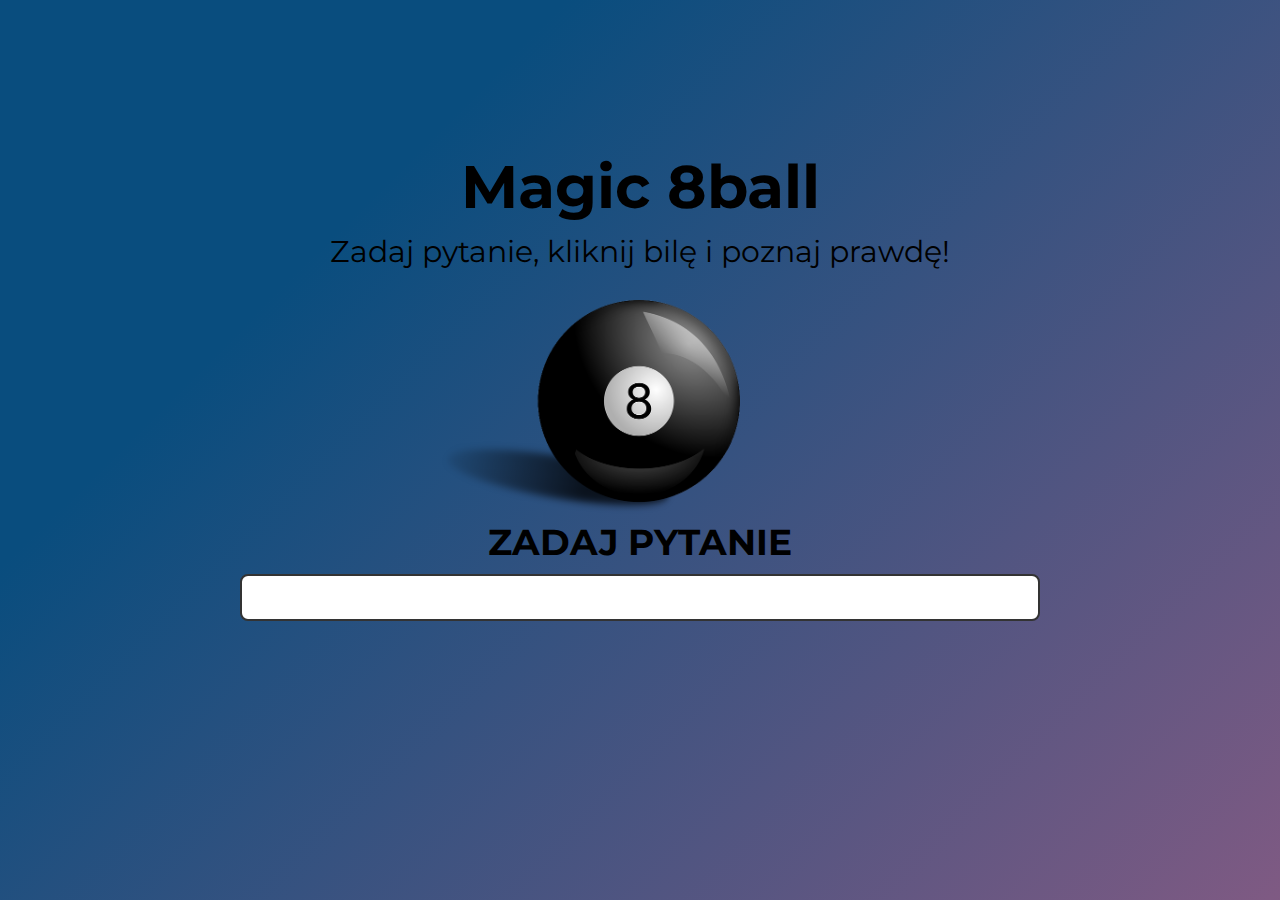
<file: projects/8ball/index.html>
<!DOCTYPE html>
<html lang="pl">
<head>
    <meta charset="UTF-8">
    <meta name="viewport" content="width=device-width, initial-scale=1.0">
    <title>Walidator formularza</title>
    <link rel="preconnect" href="https://fonts.googleapis.com">
    <link rel="preconnect" href="https://fonts.gstatic.com" crossorigin>
    <link
        href="https://fonts.googleapis.com/css2?family=Dancing+Script:wght@400;700&family=Montserrat:wght@100;400;700&display=swap"
        rel="stylesheet">
    <link rel="stylesheet" href="style.css">
</head>
<body>

<div class="wrapper">
<div class="info">
    <h1>Magic 8ball</h1>
    <p>Zadaj pytanie, kliknij bilę i poznaj prawdę!</p>
</div>

<div class="ball-img">
    <img src="ball-g14b33c779_640.png" alt="8ball">
</div>

<div class="question-area">
    <h2>Zadaj pytanie</h2>
    <input type="text">
    <p class="answer"></p>
    <p class="error"></p>
</div>
</div>





<script src="script.js"></script>
</body>
</html>
</file>
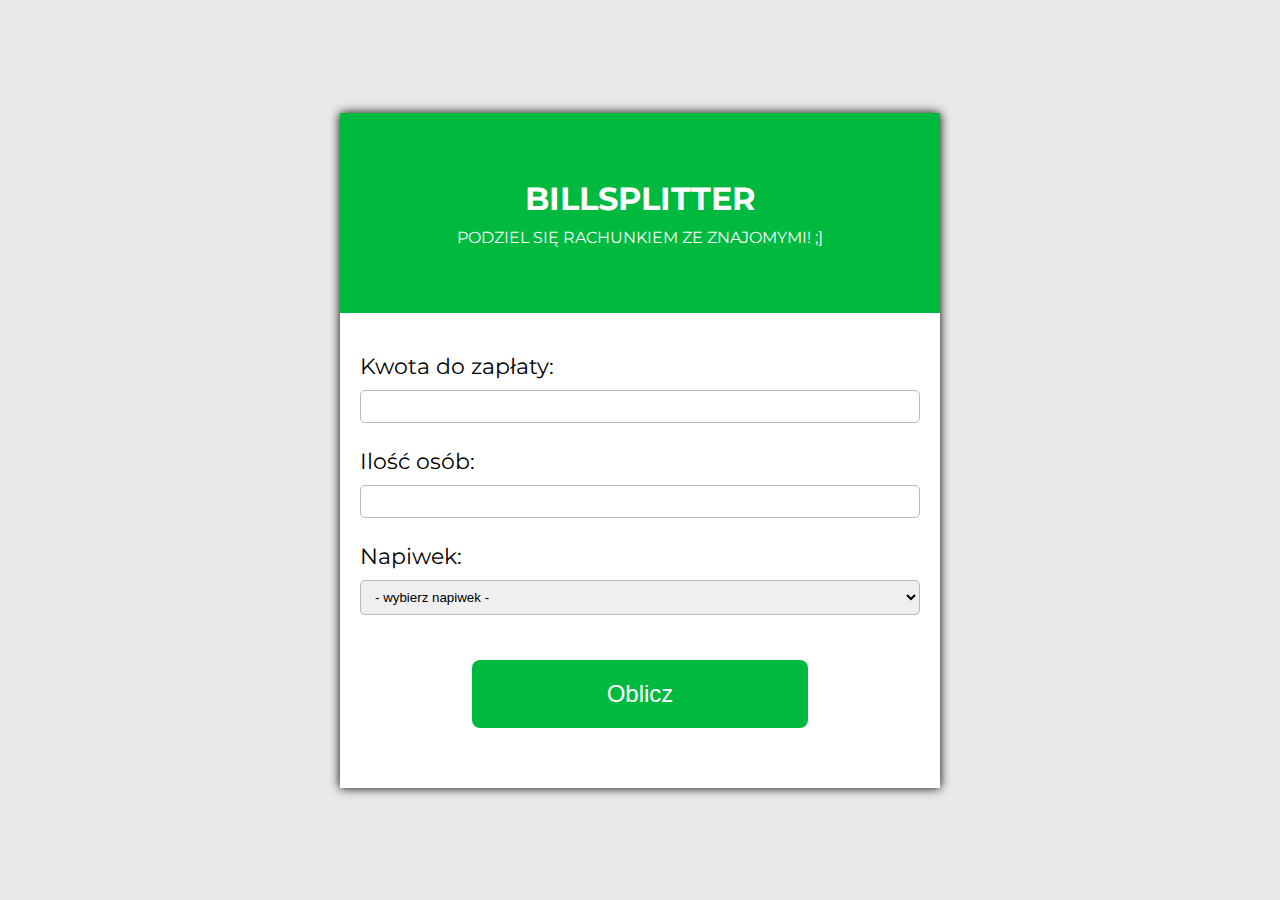
<file: projects/Billsplitter/index.html>
<!DOCTYPE html>
<html lang="pl">

<head>
    <meta charset="UTF-8">
    <meta name="viewport" content="width=device-width, initial-scale=1.0">
    <title>Billsplitter</title>
    <link rel="preconnect" href="https://fonts.googleapis.com">
    <link rel="preconnect" href="https://fonts.gstatic.com" crossorigin>
    <link
        href="https://fonts.googleapis.com/css2?family=Dancing+Script:wght@400;700&family=Montserrat:wght@100;400;700&display=swap"
        rel="stylesheet">
    <link rel="stylesheet" href="main.css">
</head>

<body>

    <div class="wrapper">

        <div class="top">
            <h1>Billsplitter</h1>
            <p>Podziel się rachunkiem ze znajomymi! ;]</p>
        </div>
        <div class="bottom">
            <label for="price">Kwota do zapłaty:</label>
            <input type="number" id="price">

            <label for="people">Ilość osób:</label>
            <input type="number" id="people">

            <label for="tip">Napiwek:</label>
            <select id="tip">
                <option value="0" disabled selected>- wybierz napiwek -</option>
                <option value="0.05">5%</option>
                <option value="0.1">10%</option>
                <option value="0.15">15%</option>
                <option value="0.2">20%</option>
            </select>
            <button class="count">Oblicz</button>
            <p class="error"></p>
            <p class="cost-info">Powinniście się złożyć po <span class="cost"></span>zł! :]</p>
        </div>

    </div>

  <script src="script.js"></script>
</body>

</html>
</file>
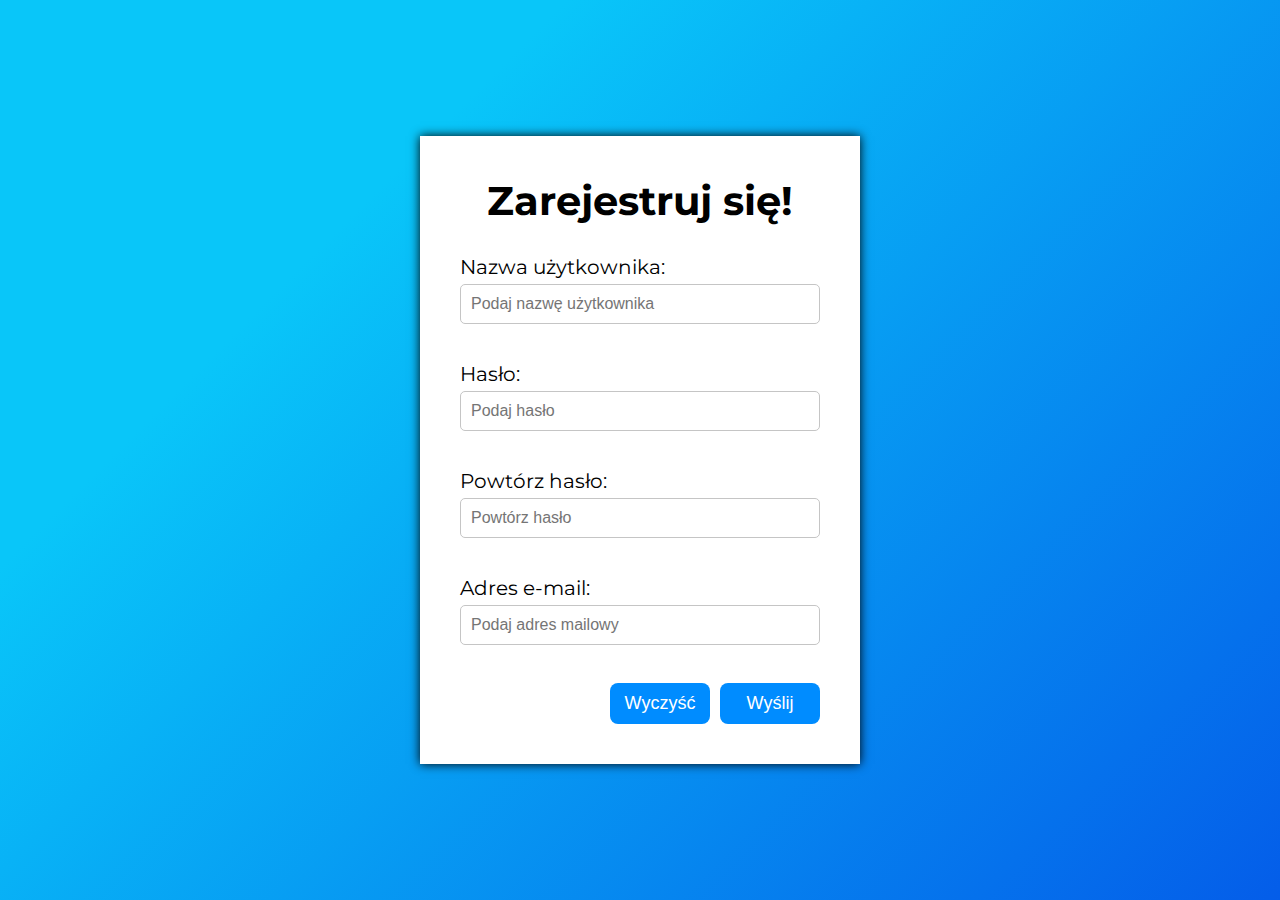
<file: projects/Walidator formularza/index.html>
<!DOCTYPE html>
<html lang="pl">

<head>
    <meta charset="UTF-8">
    <meta name="viewport" content="width=device-width, initial-scale=1.0">
    <title>Walidator formularza</title>

    <link href="https://fonts.googleapis.com/css?family=Dancing+Script|Montserrat:400,700&display=swap&subset=latin-ext"
        rel="stylesheet">
    <link rel="stylesheet" href="style.css">
</head>

<body>

    <div class="wrapper">
        <form>
            <h1>Zarejestruj się!</h1>
            <div class="form-box">
                <label for="username">Nazwa użytkownika:</label>
                <input type="text" id="username" placeholder="Podaj nazwę użytkownika">
                <p class="error-text">error</p>
            </div>
            <div class="form-box">
                <label for="password">Hasło:</label>
                <input type="password" id="password" placeholder="Podaj hasło">
                <p class="error-text">error</p>
            </div>
            <div class="form-box">
                <label for="password2">Powtórz hasło:</label>
                <input type="password" id="password2" placeholder="Powtórz hasło">
                <p class="error-text">error</p>
            </div>
            <div class="form-box">
                <label for="email">Adres e-mail:</label>
                <input type="email" id="email" placeholder="Podaj adres mailowy">
                <p class="error-text">error</p>
            </div>
            <div class="control-buttons">
                <button class="clear">Wyczyść</button>
                <button class="send">Wyślij</button>
            </div>
            <div class="popup">
                <p>Formularz został poprawnie wysłany!</p>
                <button class="close">Zamknij</button>
            </div>
        </form>
    </div>


    <script src="script.js"></script>
</body>

</html>
</file>
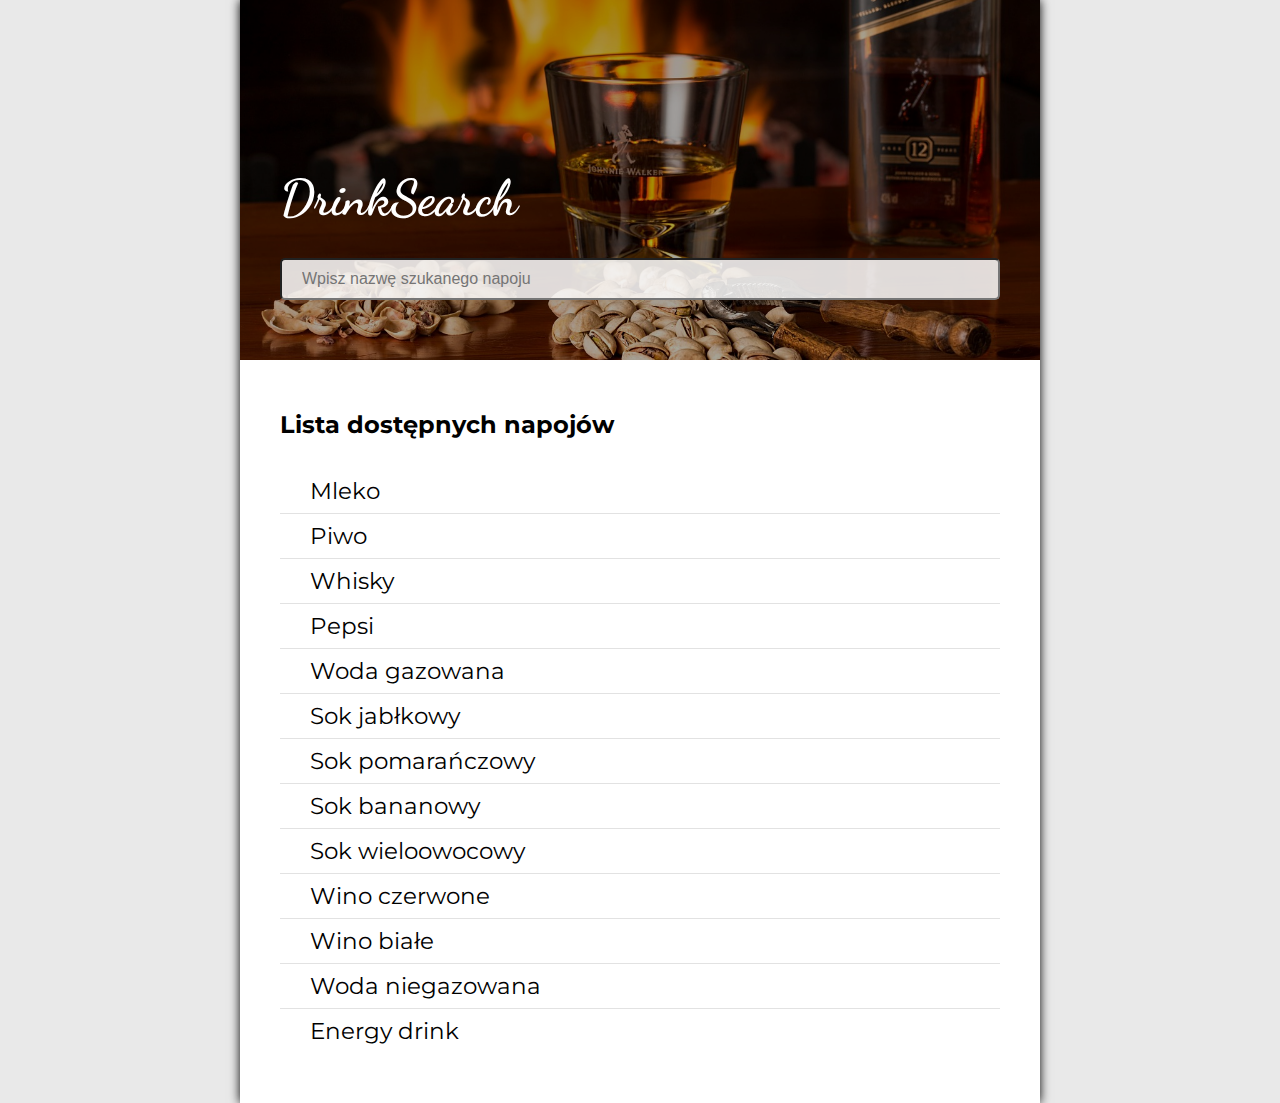
<file: projects/Wyszukiwarka napojów/index.html>
<!DOCTYPE html>
<html lang="pl">

<head>
    <meta charset="UTF-8">
    <meta name="viewport" content="width=device-width, initial-scale=1.0">
    <title>Wyszukiwarka napojów</title>
    <link rel="preconnect" href="https://fonts.googleapis.com">
    <link rel="preconnect" href="https://fonts.gstatic.com" crossorigin>
    <link
        href="https://fonts.googleapis.com/css2?family=Dancing+Script:wght@400;700&family=Montserrat:wght@100;400;700&display=swap"
        rel="stylesheet">
    <link rel="stylesheet" href="main.css">
</head>

<body>

    <div class="wrapper">
        <div class="header">
            <div class="shadow"></div>
            <h1>DrinkSearch</h1>
            <input type="text" class="search" placeholder="Wpisz nazwę szukanego napoju">
        </div>
        <div class="drink-list">
            <h2>Lista dostępnych napojów</h2>
            <ul>
                <li>Mleko</li>
                <li>Piwo</li>
                <li>Whisky</li>
                <li>Pepsi</li>
                <li>Woda gazowana</li>
                <li>Sok jabłkowy</li>
                <li>Sok pomarańczowy</li>
                <li>Sok bananowy</li>
                <li>Sok wieloowocowy</li>
                <li>Wino czerwone</li>
                <li>Wino białe</li>
                <li>Woda niegazowana</li>
                <li>Energy drink</li>
            </ul>
        </div>

    </div>



    <script src="script.js"></script>
</body>

</html>
</file>
<file: projects/8ball/style.css>
* {
	box-sizing: border-box;
	margin: 0;
	padding: 0;
}

body {
	display: flex;
	justify-content: center;
	align-items: center;
	flex-direction: column;
	min-height: 100vh;
	font-family: "Montserrat", sans-serif;
	background-image: linear-gradient(315deg, #7f5a83 0%, #094d7e 74%);
}

.wrapper {
	display: flex;
	flex-direction: column;
	width: 1000px;
	height: 600px;
}
.info {
	text-align: center;
	font-size: 30px;
}
.info h1 {
	margin-bottom: 10px;
	font-size: 60px;
}
.ball-img {
	position: relative;
	height: 250px;
}
.ball-img img {
	position: absolute;
	top: 30px;
	left: 300px;
	width: 300px;
	cursor: pointer;
}
.question-area {
	display: flex;
	justify-content: center;
	align-items: center;
    flex-direction: column;
    font-size: 24px;
}
.question-area h2 {
    margin-bottom: 10px;
    font-size: 36px;
    text-transform: uppercase;
}
.question-area input {
    padding: 10px 20px;
    width: 80%;
    font-size: 20px;
    border: 2px solid #333;
    border-radius: 8px;
}
.question-area .answer {
    margin-top: 30px;
    
}
.question-area .answer span {
    font-weight: bold;

}
.question-area .error {
    font-weight: bold;
    color: #3add8c;
}
.shake-animation {
    animation: shake 1s 1;
}
@keyframes shake {
    0% {
        left: 290px;
    }
    20% {
        left: 340px;
    }
    40% {
        left: 290px;
    }
    60% {
        left: 340px;
    }
    80% {
        left: 290px;
    }
    100% {
        left: 300px;
    }
}
</file>
<file: projects/Billsplitter/main.css>
* {
	box-sizing: border-box;
	margin: 0;
	padding: 0;
}
body {
	display: flex;
	justify-content: center;
	align-items: center;
	min-height: 100vh;
	font-family: "Montserrat", sans-serif;
	background-color: rgb(233, 233, 233);
}
.wrapper {
	width: 600px;
	background-color: #fff;
	box-shadow: 0 0 10px #000;
}
.top {
	display: flex;
	justify-content: center;
	align-items: center;
	flex-direction: column;
	height: 200px;
	color: #fff;
	background-color: #00ba40;
	text-transform: uppercase;
}
.top p {
	margin-top: 10px;
}
.bottom {
	padding: 40px 20px;
}
label {
	display: block;
	margin-bottom: 10px;
	font-size: 22px;
}
input,
select {
	margin-bottom: 25px;
	padding: 8px 10px;
	width: 100%;
	border-radius: 5px;
	border: 1px solid rgb(185, 185, 185);
}
.count {
	display: block;
	margin: 20px auto;
	padding: 20px 10px;
	width: 60%;
	font-size: 24px;
	border-radius: 8px;
	color: #fff;
	background-color: #00ba40;
	border: none;
	cursor: pointer;
	transition: background-color 0.3s;
}
.count:hover {
	background-color: rgb(0, 168, 59);
}
.cost-info {
	display: none;
	margin-top: 30px;
	font-size: 20px;
}
.cost {
	font-weight: bold;
}
.error {
	font-size: 18px;
	color: rgb(199, 63, 29);
	text-align: center;
}
</file>
<file: projects/Walidator formularza/style.css>
* {
    box-sizing: border-box;
    margin: 0;
    padding: 0;
}

body {
    display: flex;
    justify-content: center;
    align-items: center;
    min-height: 100vh;
    font-family: 'Montserrat', sans-serif;
    background-image: linear-gradient(315deg, #045de9 0%, #09c6f9 74%);
}

.wrapper {
    width: 440px;
    background-color: #fff;
    box-shadow: 0 0 10px #000;
}

form {
    padding: 40px;
    font-size: 20px;
}

h1 {
    text-align: center;
    margin-bottom: 30px;
}

.form-box {
    margin-bottom: 15px;
}

.form-box label {
    display: inline-block;
    margin-bottom: 5px;
}

.form-box input {
    width: 100%;
    padding: 10px;
    font-size: 16px;
    border: 1px solid rgb(197, 197, 197);
    border-radius: 5px;
}

.form-box.error input {
    border: 1px solid rgb(0, 137, 250);
    background-color: rgba(0, 137, 250, .1);
}

.form-box .error-text {
    visibility: hidden;
    margin: 5px 0 0 10px;
    font-size: 14px;
    color: rgb(0, 137, 250);
}

.form-box.error .error-text {
    visibility: visible;
}

.control-buttons {
    display: flex;
    justify-content: flex-end;
}

.send,
.clear,
.close {
    display: block;
    padding: 10px 0;
    margin-left: 10px;
    width: 100px;
    font-size: 18px;
    background-color: rgb(0, 140, 255);
    color: #fff;
    border: none;
    border-radius: 8px;
    cursor: pointer;
    transition: background-color .3s;
}

.send:hover,
.clear:hover,
.close:hover {
    background-color: rgb(0, 107, 194);
}

.popup {
    display: flex;
    justify-content: center;
    align-items: center;
    flex-direction: column;
    position: absolute;
    top: -300px;
    left: 50%;
    transform: translate(-50%, -50%);
    width: 600px;
    height: 200px;
    background-color: rgb(255, 255, 255);
    border-radius: 8px;
    border: 2px solid black;
    transition: top .5s;
}

.popup p {
    font-size: 28px;
}

.popup button {
    margin-top: 20px;
}

.show-popup {
    top: 150px;
}
</file>
<file: projects/Wyszukiwarka napojów/main.css>
* {
	box-sizing: border-box;
	margin: 0;
	padding: 0;
}
body {
	display: flex;
	justify-content: center;
	align-items: center;
	min-height: 100vh;
	font-family: "Montserrat", sans-serif;
	background-color: rgb(233, 233, 233);
}
.wrapper {
	width: 800px;
	background-color: #fff;
	box-shadow: 0 0 10px #000;
}
.header {
	display: flex;
	justify-content: flex-end;
	align-items: flex-start;
	flex-direction: column;
	position: relative;
	height: 360px;
	padding: 20px 40px;
	font-family: "Dancing Script", cursive;
	background-image: url('pistachios-3450670_1280.jpg');
	background-size: cover;
	background-position: center;
	z-index: 0;
}
.shadow {
	position: absolute;
	top: 0;
	left: 0;
	width: 100%;
	height: 100%;
	background-color: rgba(0, 0, 0, 0.35);
	z-index: -1;
}
h1 {
	margin-bottom: 30px;
	color: #fff;
	font-size: 50px;
}
input {
	padding: 10px 20px;
	margin-bottom: 40px;
	width: 100%;
	font-size: 16px;
	border-radius: 5px;
	background-color: rgba(255, 255, 255, 0.85);
}
.drink-list {
	padding: 20px 40px;
}
h2 {
	padding: 30px 0;
}
ul {
	padding-bottom: 30px;
    font-size: 23px;
    list-style: none;
}
li {
    padding: 8px 30px;
    border-bottom: 1px solid rgb(226, 226, 226);
}
li:last-child {
    padding: 8px 30px;
    border-bottom: 0;
}
</file>
